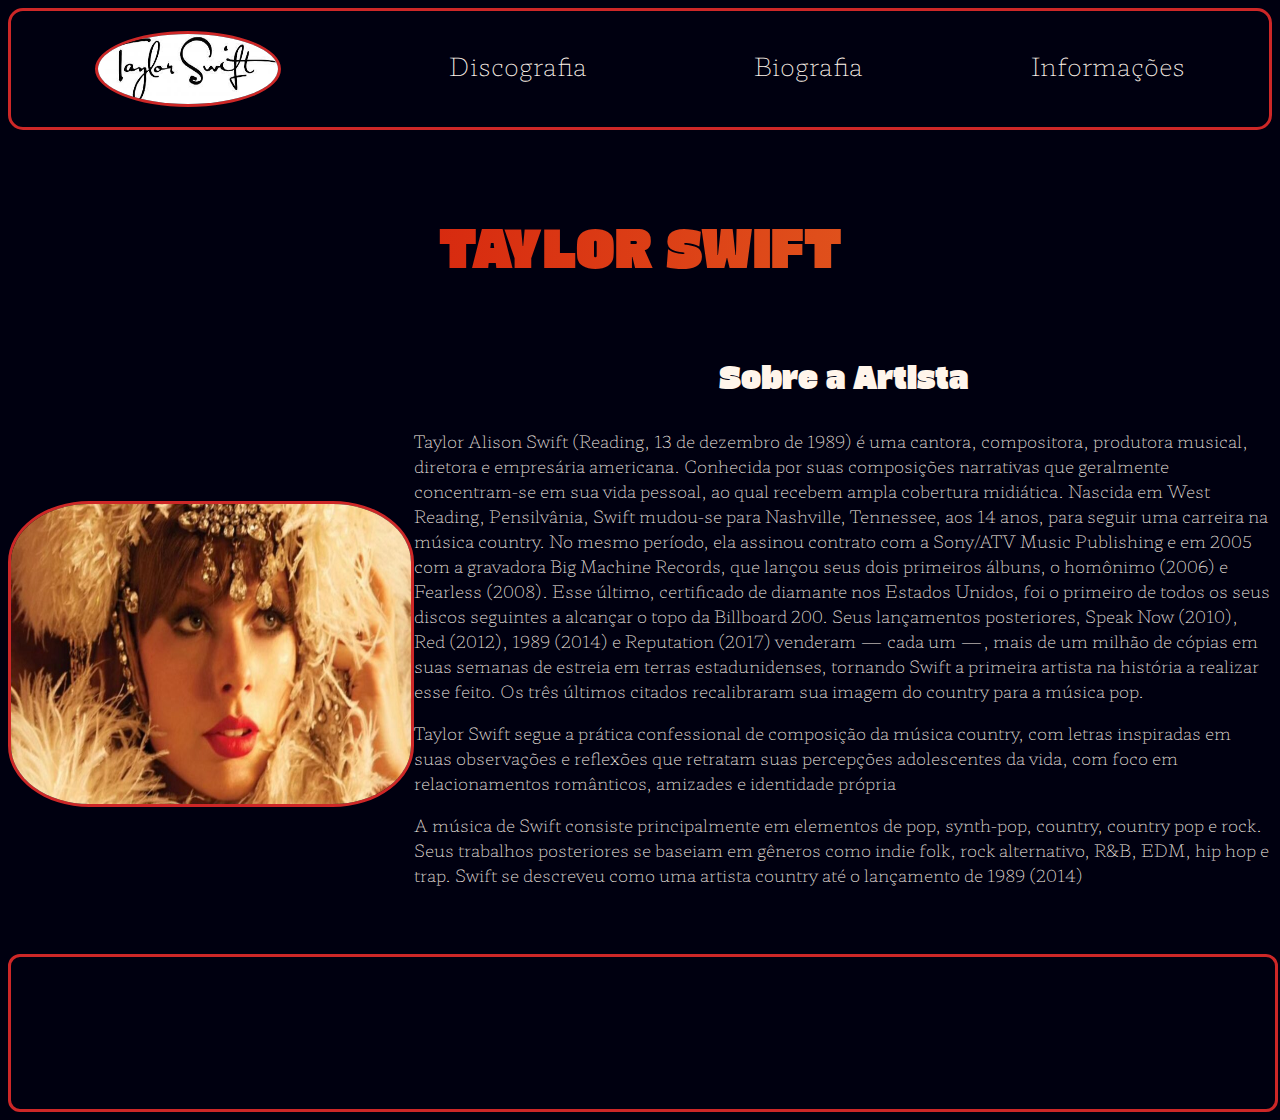
<file: index.html>
<html lang="en">
<head>
    <meta charset="UTF-8">
    <meta name="viewport" content="width=device-width, initial-scale=1.0">
    <title>TAYLOR SWIFT</title>
    <link rel="stylesheet" type="text/css" href="styling.css">
</head>
<body>

    <header>
        <img class="logo" src="tslogo.jpg">
        <nav class="cabecalho">
            <ul>
                    <a class="cabecalho-menu" href="disco.html">Discografia</a>
            </ul>
        </nav>
        <nav class="cabecalho">
            <ul>
                    <a class="cabecalho-menu" href="biografia.html">Biografia</a>
            </ul>
        </nav>
        <nav class="cabecalho">
            <ul>
                   <a class="cabecalho-menu" href="info.html">Informações</a>
            </ul>
        </nav>
    </header>

    <h2>TAYLOR SWIFT</h2>
    <main class="container">
        <div class="img2">
            <img class="cshphoto" src="tsinicio.jpg" alt="" usemap="#imgmap">
            <map name="imgmap">
                <area shape="poly" coords="(63, 167) (42, 170) (39,184) (32, 192) (27, 211) (8, 231)  (32, 261) (64, 257) (68, 264) (30, 359) (152, 357) (145, 263) (135, 243) (137, 237) (159, 259) (153, 226) (178, 244) (113, 159) (68, 161)" alt="will/trait" href="membros.html">
                <area shape="poly" coords="(192, 358) (223, 280) (209, 254) (190, 252) (183, 216) (176, 214) (192, 193) (192, 183) (203, 151) (281, 172) (287, 197) (270, 256) (277, 257) (285, 270) (318, 307) (316, 321) (303, 326) (304, 359)" alt="Seth" href="membros.html">
                <area shape="poly" coords="(324, 359) (321, 288) (328, 284) (326, 271) (306, 264) (299, 232) (293, 230) (301, 210) (300, 164) (395, 169) (404, 260) (386, 266) (392, 278) (413, 306) (418, 359)" alt="Ethan" href="membros.html">
                <area shape="poly" coords="(430, 359) (446, 320) (457, 300) (445, 274) (426, 269) (421, 243) (415, 240) (424, 221) (426, 194) (419, 177)(494, 168) (514, 209) (499, 255) (538, 359)" alt="Andrew" href="membros.html">
            </map>
        </div>

        <div class="text">
            <section>
                <h3>Sobre a Artista</h3>
                <p>Taylor Alison Swift (Reading, 13 de dezembro de 1989) é uma cantora, compositora, produtora musical, diretora e empresária americana. Conhecida por suas composições narrativas que geralmente concentram-se em sua vida pessoal, ao qual recebem ampla cobertura midiática. Nascida em West Reading, Pensilvânia, Swift mudou-se para Nashville, Tennessee, aos 14 anos, para seguir uma carreira na música country. No mesmo período, ela assinou contrato com a Sony/ATV Music Publishing e em 2005 com a gravadora Big Machine Records, que lançou seus dois primeiros álbuns, o homônimo (2006) e Fearless (2008). Esse último, certificado de diamante nos Estados Unidos, foi o primeiro de todos os seus discos seguintes a alcançar o topo da Billboard 200. Seus lançamentos posteriores, Speak Now (2010), Red (2012), 1989 (2014) e Reputation (2017) venderam — cada um —, mais de um milhão de cópias em suas semanas de estreia em terras estadunidenses, tornando Swift a primeira artista na história a realizar esse feito. Os três últimos citados recalibraram sua imagem do country para a música pop. </p>
            </section>
                <p>Taylor Swift segue a prática confessional de composição da música country, com letras inspiradas em suas observações e reflexões que retratam suas percepções adolescentes da vida, com foco em relacionamentos românticos, amizades e identidade própria</p>
   
            <section>
                <p>A música de Swift consiste principalmente em elementos de pop, synth-pop, country, country pop e rock. Seus trabalhos posteriores se baseiam em gêneros como indie folk, rock alternativo, R&B, EDM, hip hop e trap. Swift se descreveu como uma artista country até o lançamento de 1989 (2014)</p>
            </section>
        </div>
    </main>

    <div class="rodape">
    <footer>
        <iframe class="cshfy" style="border-radius:12px" src="https://open.spotify.com/embed/artist/06HL4z0CvFAxyc27GXpf02?utm_source=generator" width="100%" height="152" frameBorder="0" allowfullscreen="" allow="autoplay; clipboard-write; encrypted-media; fullscreen; picture-in-picture" loading="lazy"></iframe>  
    </footer>
    </div>

</body>
</file>
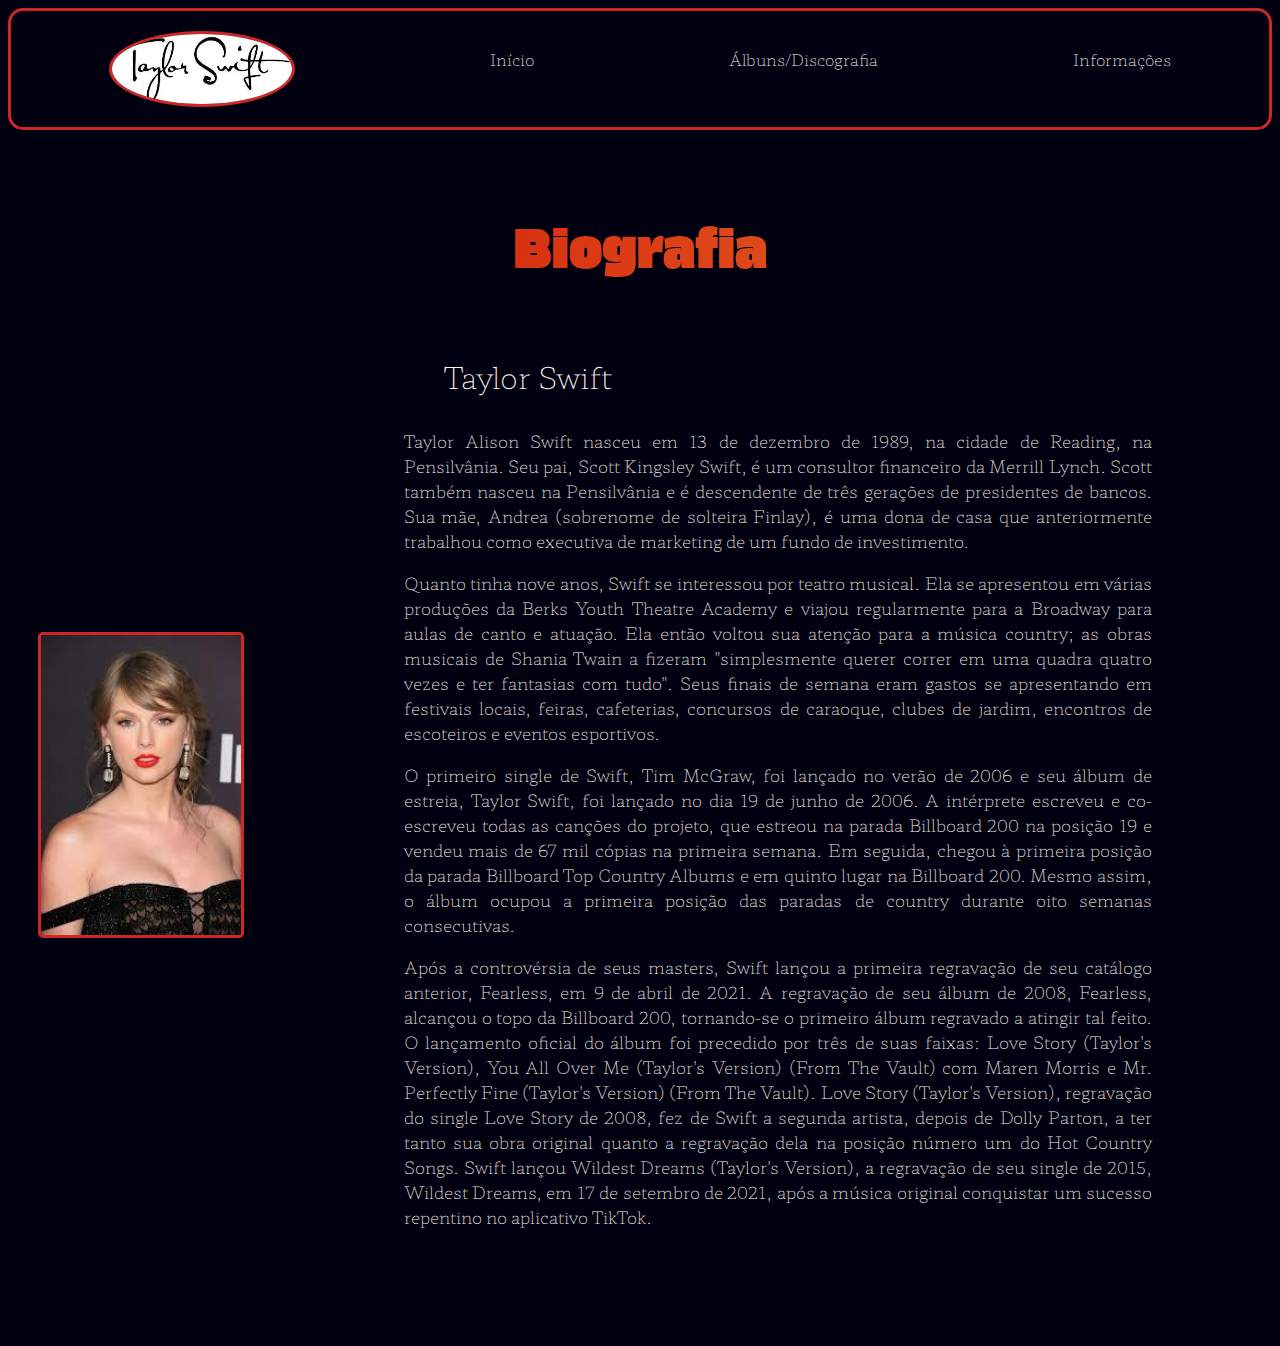
<file: biografia.html>
<html lang="en">
<head>
    <meta charset="UTF-8">
    <meta name="viewport" content="width=device-width, initial-scale=1.0">
    <title>Biografia</title>
    <link rel="stylesheet" type="text/css" href="biografia.css">
</head>
<body>

    <header>
        <img class="logo" src="tslogo.jpg">
        <nav class="cabecalho">
            <ul>
                <a class="cabecalho-menu" href="site.html">Início</a>
            </ul>
        </nav>
        <nav class="cabecalho">
            <ul>
                <a class="cabecalho-menu" href="disco.html">Álbuns/Discografia</a>
            </ul>
        </nav>
        <nav class="cabecalho">
            <ul>
                   <a class="cabecalho-menu" href="info.html">Informações</a>
            </ul>
        </nav>
    </header>

    <h2>Biografia</h2>
    <main>
        <section class="membro-will">
            <div class="membros-img">
                <img src="taylorbio.jpg">
                <div class="div-membros">
                    <h3>Taylor Swift</h3>
                    <p>Taylor Alison Swift nasceu em 13 de dezembro de 1989, na cidade de Reading, na Pensilvânia. Seu pai, Scott Kingsley Swift, é um consultor financeiro da Merrill Lynch. Scott também nasceu na Pensilvânia e é descendente de três gerações de presidentes de bancos. Sua mãe, Andrea (sobrenome de solteira Finlay), é uma dona de casa que anteriormente trabalhou como executiva de marketing de um fundo de investimento.</p>
                    <p>Quanto tinha nove anos, Swift se interessou por teatro musical. Ela se apresentou em várias produções da Berks Youth Theatre Academy e viajou regularmente para a Broadway para aulas de canto e atuação. Ela então voltou sua atenção para a música country; as obras musicais de Shania Twain a fizeram "simplesmente querer correr em uma quadra quatro vezes e ter fantasias com tudo". Seus finais de semana eram gastos se apresentando em festivais locais, feiras, cafeterias, concursos de caraoque, clubes de jardim, encontros de escoteiros e eventos esportivos.</p>
                 <p>O primeiro single de Swift, Tim McGraw, foi lançado no verão de 2006 e seu álbum de estreia, Taylor Swift, foi lançado no dia 19 de junho de 2006. A intérprete escreveu e co-escreveu todas as canções do projeto, que estreou na parada Billboard 200 na posição 19 e vendeu mais de 67 mil cópias na primeira semana. Em seguida, chegou à primeira posição da parada Billboard Top Country Albums e em quinto lugar na Billboard 200. Mesmo assim, o álbum ocupou a primeira posição das paradas de country durante oito semanas consecutivas.</p>
                 <p>Após a controvérsia de seus masters, Swift lançou a primeira regravação de seu catálogo anterior, Fearless, em 9 de abril de 2021. A regravação de seu álbum de 2008, Fearless, alcançou o topo da Billboard 200, tornando-se o primeiro álbum regravado a atingir tal feito. O lançamento oficial do álbum foi precedido por três de suas faixas: Love Story (Taylor's Version), You All Over Me (Taylor's Version) (From The Vault) com Maren Morris e Mr. Perfectly Fine (Taylor's Version) (From The Vault). Love Story (Taylor's Version), regravação do single Love Story de 2008, fez de Swift a segunda artista, depois de Dolly Parton, a ter tanto sua obra original quanto a regravação dela na posição número um do Hot Country Songs. Swift lançou Wildest Dreams (Taylor's Version), a regravação de seu single de 2015, Wildest Dreams, em 17 de setembro de 2021, após a música original conquistar um sucesso repentino no aplicativo TikTok.</p>
                </div>
            </div>
        </section>
</file>
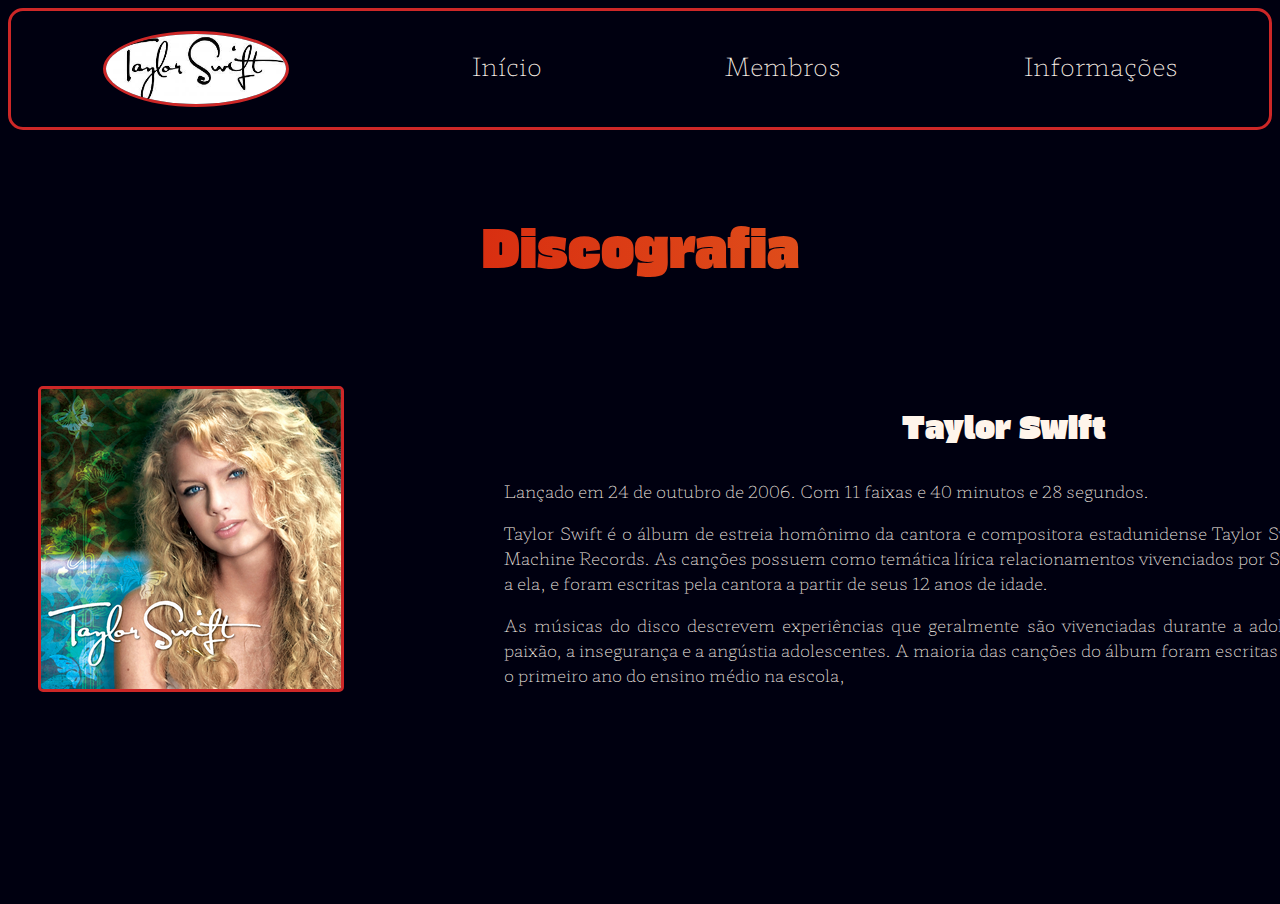
<file: disco.html>
<html lang="en">
<head>
    <meta charset="UTF-8">
    <meta name="viewport" content="width=device-width, initial-scale=1.0">
    <title>Discografia Geral</title>
    <link rel="stylesheet" type="text/css" href="disco.css">
</head>
<body>

    <header>
        <img class="logo" src="tslogo.jpg">
        <nav class="cabecalho">
            <ul>
                <a class="cabecalho-menu" href="site.html">Início</a>
            </ul>
        </nav>
        <nav class="cabecalho">
            <ul>
                <a class="cabecalho-menu" href="biografia.html">Membros</a>
            </ul>
        </nav>
        <nav class="cabecalho">
            <ul>
                <a class="cabecalho-menu" href="info.html">Informações</a>
            </ul>
        </nav>
    </header>

        <h2>Discografia</h2>
    <main class="container">
        <div class="album-img">
            <img src="taylorswift.png">
            <div class="album-text">
                <h3>Taylor Swift</h3>
                <p>Lançado em 24 de outubro de 2006. Com 11 faixas e 40 minutos e 28 segundos.</p>
            <p>Taylor Swift é o álbum de estreia homônimo da cantora e compositora estadunidense Taylor Swift, lançado através da Big Machine Records.  As canções possuem como temática lírica relacionamentos vivenciados por Swift e por pessoas próximas a ela, e foram escritas pela cantora a partir de seus 12 anos de idade.</p>
            <p>As músicas do disco descrevem experiências que geralmente são vivenciadas durante a adolescência, como a primeira paixão, a insegurança e a angústia adolescentes. A maioria das canções do álbum foram escritas enquanto a cantora cursava o primeiro ano do ensino médio na escola,</p>            
            </div>
        </div>

        <div class="album-img">
            <img src="fearless.png"> 
            <div class="album-text">
                <h3>Fearless</h3>
                <p>Lançado em 11 de novembro de 2008. Com 13 faixas e 53 minutos e 47 segundos.</p>
                <p>Fearless é o segundo álbum de estúdio de Taylor Swift. O disco incorpora elementos da música country que também estiveram presentes em seu antecessor, Taylor Swift (2006), trazendo ainda uma sonoridade misturada à da música pop em sua essência.</p>
                <p>O sucesso comercial e de crítica obtido por Fearless estabeleceu Swift como uma estrela mainstream além da cena da música country.</p></div>
        </div>

        <div class="album-img">
            <img src="speaknow.jpg">
            <div class="album-text">
                <h3>Speak Now</h3>
                <p>Lançado em 25 de outubro de 2010. Com 14 faixas e 67 minutos e 02 segundos.</p>
                <p>Usando composições confessionais, Speak Now aborda principalmente o desgosto e reflexões sobre relacionamentos rompidos, e algumas faixas foram inspiradas pelo estrelato crescente de sua intérprete aos olhos do público para confrontar seus críticos e adversários. Derivado principalmente do country pop, suas canções incorporam estilos proeminentes do rock, e suas melodias são caracterizadas por instrumentos acústicos entrelaçados com guitarras elétricas, bateria e orquestra de cordas.</p>
              </div>
        </div>

        <div class="album-img">
            <img src="red.png">
            <div class="album-text">
                <h3>Red</h3>
                <p>Lançado em 22 de outubro de 2012. Com 16 faixas e 65 minutos e 11 segundos.</p>
                <p>O título da obra se refere às emoções tumultuosas e "vermelhas" resultadas do romance ineficaz vivido pela artista durante o desenvolvimento do mesmo. Musicalmente, assim como nos discos anteriores de Swift, Red incorpora o country como estilo musical predominante, contendo elementos de gêneros como o folk, o rock e a música eletrônica e subgêneros como arena rock, Britrock, dance-pop e dubstep. Embora a gravadora de Swift tenha promovido Red como um álbum country, esta categorização foi contestada por jornalistas, que o consideraram um álbum pop. </p></div>
        </div>

        <div class="album-img">
            <img src="1989.png">
            <div class="album-text">
                <h3>1989</h3>
                <p>Lançado em 27 de outubro de 2014. Com 13 faixas e 48 minutos e 41 segundos.</p>
        <p>Descrito por Swift como seu "primeiro álbum oficialmente pop", 1989 apresenta como gêneros musicais predominantes o pop e o synthpop, sendo um notável afastamento dos trabalhos anteriores da cantora, que eram fortemente influenciados pelo country. Sua produção também se difere dos projetos anteriores da artista, sendo mais eletrônica e constituída por percussão programada, sintetizadores, acordes pulsantes de baixo, vocais de apoio processados e guitarras. O conteúdo lírico das canções possuem temas como amor e a complexidade de relacionamentos.</p>
       
            </div>
        </div>

        <div class="album-img">
            <img src="reputation.png">
            <div class="album-text">
                <h3>Reputation</h3>
                <p>Lançado em 10 de novembro de 2017. Com 15 faixas e 55 minutos e 38 segundos.</p>
    <p>Após seu quinto álbum de estúdio 1989 (2014), Swift se envolveu em disputas altamente divulgadas com várias celebridades e tornou-se constantemente alvo de escrutínio em tabloides. Ela, portanto, isolou-se da imprensa e da mídia social, onde mantinha uma presença ativa, e passou a desenvolver Reputation como um esforço para renovar seu estado de espírito, visando abordar duas temáticas principais; um baseado nas fofocas excessivas que a cercam, visto no tema declarativo do álbum, e o outro sobre como encontrar o amor em meio aos eventos tumultuosos.</p>
            </div>
        </div>

        <div class="album-img">
            <img src="lover.png">
            <div class="album-text">
                <h3>Lover</h3>
                <p>Lançado em 2 de dezembro de 2011. Com 18 faixas e 61 minutos e 48 segundos.</p>
                <p>Enquanto excursionava pelo mundo com a Reputation Stadium Tour (2018), a artista pôde experimentar o amor de seus fãs o que a ajudou a recuperar sua saúde mental após as controvérsias que levaram a Reputation. Com base nisso, ela começou a conceituar um álbum que apresentasse seu lado pessoal e vulnerável, conectando-a com seu público e mostrando seus pontos fortes como artista, além de canalizar sua vida pessoal reajustada e a libertação de sua percepção pública. </p>
            <p>Descrito por Swift como uma "carta de amor ao amor próprio", a artista optou em usar Lover no título do álbum, revelando um lado mais amoroso, além de abranger melhor seu conceito no geral. Diferente de Reputation, que continha um som ​​influenciado pelo hip hop e tratava de problemas mais obscuros, Lover celebra todo o espectro do amor, usando tons claros e brilhantes. Em termos musicais, é principalmente um álbum pop e electropop, com elementos proeminentes de rock and roll, bubblegum pop, dream pop, folk-rock, indie-pop e country, com críticos notando ainda influências do pop rock e synth-pop dos anos 1980.</p>
                
            </div>
        </div>
        
        <div class="album-img">
            <img class="mono" src="folklore.png">
            <div class="album-text">
                <h3>folklore</h3>
                <p>Lançado em 24 de julho de 2020. Com 16 faixas e 63 minutos e 29 segundos.</p>
            <p>A concepção de Folklore se deu no contexto da pandemia de COVID-19, quando Swift foi obrigada a entrar em quarentena, vindo a abortar os planos de embarcar em uma turnê mundial para promover seu disco anterior, Lover (2019), bem recebido comercial e criticamente. Nesse período, ela idealizou Folklore como "uma coleção de canções e histórias que fluíam como um fluxo de consciência de sua imaginação".
            </p>
            <p>Musicalmente, Folklore marca uma nova direção para Swift, distanciando-se das sonoridades pop comerciais presentes nos últimos trabalhos dela, bem como do country que a acompanhou no início de sua carreira. Este, por sua vez, derivou-se de gêneros pouco explorados como indie folk e chamber pop.</p>
            
            </div>
        </div>
           
        <div class="album-img">
            <img src="evermore.png">
            <div class="album-text">
            <h3>Evermore</h3>
            <p>Lançado em 11 de dezembro de 2020. Com 15 faixas e 60 minutos e 38 segundos.</p>
            <p>Swift descreveu Evermore como uma ramificação da "floresta folclórica" ​​— uma direção escapista e inspirada em cottagecore que ela idealizou pela primeira vez com Folklore; ela os definiu como álbuns irmãos. Musicalmente, mantém a exploração por gêneros musicais alternativos, como rock alternativo, folk-pop e chamber rock, que fora iniciada em seu predecessor. A narrativa impressionista e a mitopoeia dominam sua técnica lírica. Seu conceito foi descrito como uma antologia de contos sobre amor, casamento, infidelidade e luto, explorando as complexidades da emoção humana. O seu arranjo musical é predominantemente constituído por vocais, violão, piano e cordas.</p>
            </div>
        </div>
        
        <div class="album-img">
            <img src="midnights.png">
            <div class="album-text">
                <h3>Midnights</h3>
                <p> Lançado em 21 de outubro de 2022. Com 13 faixas e 44 minutos.</p>
                <p> Swift concebeu Midnights como um álbum conceitual, que explora reflexões noturnas inspirada pelas "noites de insônia" de Swift e aborda temas como ansiedade, insegurança, autocrítica, autoconsciência, insônia e autoconfiança, utilizando letras confessionais e ao mesmo tempo enigmáticas.</p>
                <p>Musicalmente, o projeto explora os estilos chill out, electropop, dream pop e bedroom pop, adotando uma abordagem alternativa ao som synth-pop dos projetos pop anteriores da cantora.</p>
            </div>
        </div>
        
        <div class="album-img">
            <img src="ttpd.png">
            <div class="album-text">
                <h3>The Tortured Poets Department</h3>
                <p>Lançado em 19 de abril de 2024. Com 16 faixas e 65 minutos e 08 segundos.</p>
        <p>Descrito por Swift como uma "tábua de salvação", ela concebeu The Tortured Poets Department como um projeto de composição crucial em meio à sua crescente fama e ao escrutínio da mídia. Em termos musicais, é principalmente um álbum de synth-pop minimalista, chamber pop e folk-pop com influências de rock e country. A melodia é predominantemente de ritmo médio, impulsionada por sintetizadores e baterias eletrônicas ao lado de piano e guitarra. As canções refletem sobre sua vida pública e privada, explorando tumulto e tristeza através de temas como autoconhecimento, ilusão, raiva, luto e humor. Post Malone e Florence and the Machine são os convidados do projeto.</p>
            </div>
        </div>
     
        <div class="album-img">
            <img src="showgirlo.jpg">
            <div class="album-text">
                <h3>The Life of a Showgirl</h3>
                <p>Lançado em 3 de outubro de 2025. Com 12 faixas e 41 minutos e 40 segundos.</p>
                <p>Inspirada pela The Eras Tour e por seu relacionamento romântico com Travis Kelce, Swift concebeu The Life of a Showgirl como um álbum vibrante e animado, refletindo seu estado de espírito triunfante. O resultado foi um disco de pop e soft rock otimista sobre fama e satisfação no amor.</p>
            </div>
        </div>
</file>
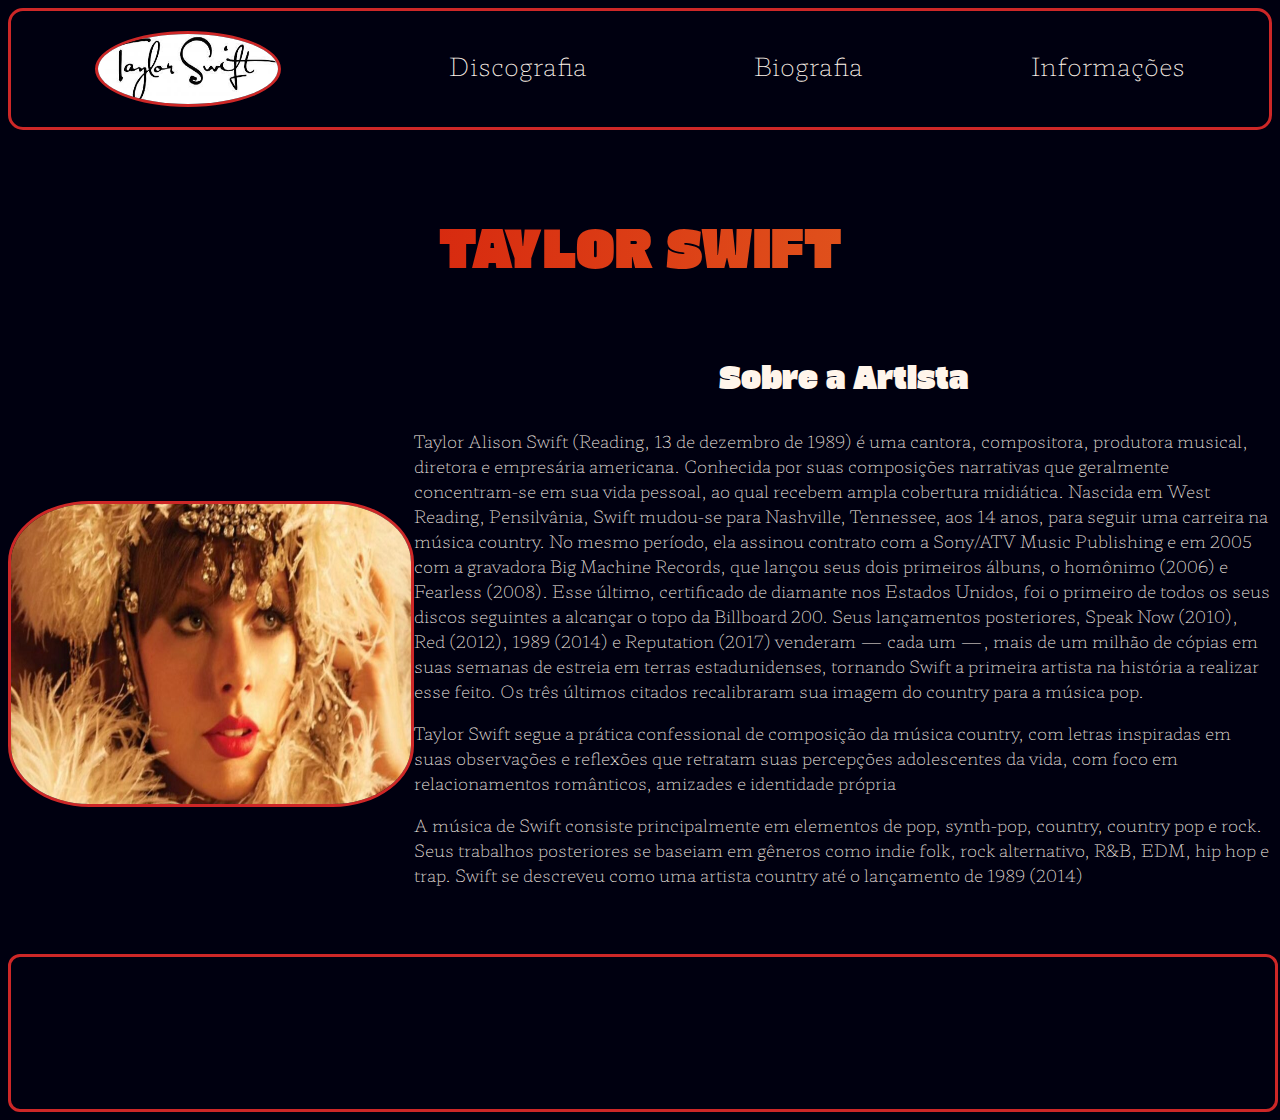
<file: site.html>
<html lang="en">
<head>
    <meta charset="UTF-8">
    <meta name="viewport" content="width=device-width, initial-scale=1.0">
    <title>TAYLOR SWIFT</title>
    <link rel="stylesheet" type="text/css" href="styling.css">
</head>
<body>

    <header>
        <img class="logo" src="tslogo.jpg">
        <nav class="cabecalho">
            <ul>
                    <a class="cabecalho-menu" href="disco.html">Discografia</a>
            </ul>
        </nav>
        <nav class="cabecalho">
            <ul>
                    <a class="cabecalho-menu" href="biografia.html">Biografia</a>
            </ul>
        </nav>
        <nav class="cabecalho">
            <ul>
                   <a class="cabecalho-menu" href="info.html">Informações</a>
            </ul>
        </nav>
    </header>

    <h2>TAYLOR SWIFT</h2>
    <main class="container">
        <div class="img2">
            <img class="cshphoto" src="tsinicio.jpg" alt="" usemap="#imgmap">
            <map name="imgmap">
                <area shape="poly" coords="(63, 167) (42, 170) (39,184) (32, 192) (27, 211) (8, 231)  (32, 261) (64, 257) (68, 264) (30, 359) (152, 357) (145, 263) (135, 243) (137, 237) (159, 259) (153, 226) (178, 244) (113, 159) (68, 161)" alt="will/trait" href="membros.html">
                <area shape="poly" coords="(192, 358) (223, 280) (209, 254) (190, 252) (183, 216) (176, 214) (192, 193) (192, 183) (203, 151) (281, 172) (287, 197) (270, 256) (277, 257) (285, 270) (318, 307) (316, 321) (303, 326) (304, 359)" alt="Seth" href="membros.html">
                <area shape="poly" coords="(324, 359) (321, 288) (328, 284) (326, 271) (306, 264) (299, 232) (293, 230) (301, 210) (300, 164) (395, 169) (404, 260) (386, 266) (392, 278) (413, 306) (418, 359)" alt="Ethan" href="membros.html">
                <area shape="poly" coords="(430, 359) (446, 320) (457, 300) (445, 274) (426, 269) (421, 243) (415, 240) (424, 221) (426, 194) (419, 177)(494, 168) (514, 209) (499, 255) (538, 359)" alt="Andrew" href="membros.html">
            </map>
        </div>

        <div class="text">
            <section>
                <h3>Sobre a Artista</h3>
                <p>Taylor Alison Swift (Reading, 13 de dezembro de 1989) é uma cantora, compositora, produtora musical, diretora e empresária americana. Conhecida por suas composições narrativas que geralmente concentram-se em sua vida pessoal, ao qual recebem ampla cobertura midiática. Nascida em West Reading, Pensilvânia, Swift mudou-se para Nashville, Tennessee, aos 14 anos, para seguir uma carreira na música country. No mesmo período, ela assinou contrato com a Sony/ATV Music Publishing e em 2005 com a gravadora Big Machine Records, que lançou seus dois primeiros álbuns, o homônimo (2006) e Fearless (2008). Esse último, certificado de diamante nos Estados Unidos, foi o primeiro de todos os seus discos seguintes a alcançar o topo da Billboard 200. Seus lançamentos posteriores, Speak Now (2010), Red (2012), 1989 (2014) e Reputation (2017) venderam — cada um —, mais de um milhão de cópias em suas semanas de estreia em terras estadunidenses, tornando Swift a primeira artista na história a realizar esse feito. Os três últimos citados recalibraram sua imagem do country para a música pop. </p>
            </section>
                <p>Taylor Swift segue a prática confessional de composição da música country, com letras inspiradas em suas observações e reflexões que retratam suas percepções adolescentes da vida, com foco em relacionamentos românticos, amizades e identidade própria</p>
   
            <section>
                <p>A música de Swift consiste principalmente em elementos de pop, synth-pop, country, country pop e rock. Seus trabalhos posteriores se baseiam em gêneros como indie folk, rock alternativo, R&B, EDM, hip hop e trap. Swift se descreveu como uma artista country até o lançamento de 1989 (2014)</p>
            </section>
        </div>
    </main>

    <div class="rodape">
    <footer>
        <iframe class="cshfy" style="border-radius:12px" src="https://open.spotify.com/embed/artist/06HL4z0CvFAxyc27GXpf02?utm_source=generator" width="100%" height="152" frameBorder="0" allowfullscreen="" allow="autoplay; clipboard-write; encrypted-media; fullscreen; picture-in-picture" loading="lazy"></iframe>  
    </footer>
    </div>

</body>
</file>
<file: styling.css>
@import url('https://fonts.googleapis.com/css2?family=Gasoek+One&display=swap');
@import url('https://fonts.googleapis.com/css2?family=Gasoek+One&family=Hahmlet:wght@100..900&display=swap');

body{
    background-color: #000010;
}
header{
    display: flex;
    flex-direction: row;
    align-items: flex-start;
    justify-content: space-around;
    padding: 20px;
    border: 3px, solid #cd2727;
    animation-name: example;
    animation-duration: 10s;
    animation-iteration-count: infinite;
    border-radius: 15px;
}
.container{
    display: flex;
    align-items:center;
    justify-content: space-evenly;
    margin-bottom: 50px;
}
.text{
    width: 1000px;

}
h3{
    font-family: "Gasoek One", sans-serif;
    font-weight: 400;
    font-style: normal;
    font-size: 30px;
    color: #fff5eb;
    display: flex;
    justify-content: center;
    align-items: center;
}
h2{
    font-family: "Gasoek One", sans-serif;
    font-weight: 400;
    font-size: 50px;
    background: linear-gradient(90deg, #cf0202 0%, #e87929 100%);
    background-clip: text;
    -webkit-text-fill-color: transparent;
    animation: colors 5s alternate infinite;
    display: flex;
    justify-content: center;
    align-items: center;
    margin-top: 80px;
    transition: font-size 2s;
}
@keyframes colors {
    0% {
        filter: hue-rotate(279deg);
    }
    50% {
        filter: hue-rotate(197deg);
    }
    100% {
        filter: hue-rotate(12deg);
    }
}
p{
    font-family: "Hahmlet", serif;
    font-optical-sizing: auto;
    font-weight: 90;
    font-style: normal;
    font-size: 17px;
    color: #fff5eb;
}
a{
    position: relative;
    cursor: pointer;
    font-family: "Hahmlet", serif;
    font-optical-sizing: auto;
    font-weight: 90;
    font-style: normal;
    font-size: 25px;
    color: #fff5eb;
    transition: color 0.25s, font-size 0.25s;
}
a::after {
    position: absolute;
    content: "";
    inset: 0;
    background: white;
    scale: 1 0;
    z-index: -1;
    transition: 0.45s;
    border-radius: 15px;
}
a:hover{
    color: black;
    font-size: 30px;
}
a:hover::after{
    scale: 1 1;
}
.logo{
    width: 180px;
    height: 70px;
    border: 3px, solid #cd2727;
    animation-name: example;
    animation-duration: 10s;
    animation-iteration-count: infinite;
    border-radius: 50%;
    transition: width 0.25s, height 0.25s;
}
.logo:hover{
    width: 200px;
    height: 80px;
}
.cshphoto{
    width: 400px;
    height: 300px;
    margin-top: 80px;
    border: 3px, solid #cd2727;
    animation-name: example;
    animation-duration: 10s;
    animation-iteration-count: infinite;
    border-radius: 20%;
    transition: width 0.5s, height 0.5s;
}
@keyframes example {
    0% {border-color:#cd2727;}
    10%{border-color:#d53b2d;}
    20%{border-color:#e87929;}
    30%{border-color:#fbb23e;}
    40%{border-color:#5ed536;}
    50%{border-color:#41ca91;}
    60%{border-color:#2152f1;}
    70%{border-color:#432fd8;}
    80%{border-color:#c423c4;}
    90%{border-color:#cd2743;}
    100%{border-color:#cd2727;}
}
.cabecalho-menu{
    justify-content: space-evenly;
    text-decoration: none;
}
.cshfy {
    border: 3px, solid #cd2727;
    animation-name: example;
    animation-duration: 10s;
    animation-iteration-count: infinite;
    border-radius: 40%;
}
</file>
<file: biografia.css>
@import url('https://fonts.googleapis.com/css2?family=Gasoek+One&display=swap');
@import url('https://fonts.googleapis.com/css2?family=Gasoek+One&family=Hahmlet:wght@100..900&display=swap');

body{
    background-color: #000010;
}
header{
    display: flex;
    flex-direction: row;
    align-items: flex-start;
    justify-content: space-around;
    padding: 20px;
    border: 3px, solid #cd2727;
    animation-name: example;
    animation-duration: 10s;
    animation-iteration-count: infinite;
    border-radius: 15px;
}
.container{
    display: flex;
    align-items:center;
    justify-content: space-evenly;
    margin-bottom: 50px;
}
.text{
    width: 1000px;

}
.membros-img{
    display: flex;
    align-items: center;
    gap: 100px;
    margin-bottom: 100px;
    margin-left: 30px;
}
.div-membros{
    text-align: justify;
    margin-left: 60px;
    margin-right: 120px;
}
a{
    text-decoration: none;
    position: relative;
    cursor: pointer;
    font-family: "Hahmlet", serif;
    font-optical-sizing: auto;
    font-weight: 90;
    font-style: normal;
    color: #fff5eb;
    transition: color 0.25s, font-size 0.25s;
}
a::after {
    position: absolute;
    content: "";
    inset: 0;
    background: white;
    scale: 1 0;
    z-index: -1;
    transition: 0.45s;
    border-radius: 15px;
}
a:hover{
    color: black;
    font-size: 30px;
}
a:hover::after{
    scale: 1 1;
}
p{ 
    font-family: "Hahmlet", serif;
    font-optical-sizing: auto;
    font-weight: 90;
    font-style: normal;
    font-size: 17px;
    color: #fff5eb;
}
h3{
    font-family: "Hahmlet", serif;
    font-optical-sizing: auto;
    font-weight: 90;
    font-style: normal;
    font-size: 30px;
    color: #fff5eb;
    display: flex;
    text-align: center;
    margin-left: 40px;
    margin-bottom: 30px;

}
h2{
    font-family: "Gasoek One", sans-serif;
    font-weight: 400;
    font-size: 50px;
    background: linear-gradient(90deg, #cf0202 0%, #e87929 100%);
    background-clip: text;
    -webkit-text-fill-color: transparent;
    animation: colors 5s alternate infinite;
    display: flex;
    justify-content: center;
    align-items: center;
    margin-top: 80px;
    transition: font-size 2s;
}
@keyframes colors {
    0% {
        filter: hue-rotate(279deg);
    }
    50% {
        filter: hue-rotate(197deg);
    }
    100% {
        filter: hue-rotate(12deg);
    }
}
@keyframes example {
    0% {border-color:#cd2727;}
    10%{border-color:#d53b2d;}
    20%{border-color:#e87929;}
    30%{border-color:#fbb23e;}
    40%{border-color:#5ed536;}
    50%{border-color:#41ca91;}
    60%{border-color:#2152f1;}
    70%{border-color:#432fd8;}
    80%{border-color:#c423c4;}
    90%{border-color:#cd2743;}
    100%{border-color:#cd2727;}
}
.logo{
    width: 180px;
    height: 70px;
    border: 3px, solid #cd2727;
    animation-name: example;
    animation-duration: 10s;
    animation-iteration-count: infinite;
    border-radius: 50%;
    transition: width 0.25s, height 0.25s;
}
.logo:hover{
    width: 200px;
    height: 80px;
}
img{
    display: flex;
    width: 300px;
    height: 300px;
    border: 3px, solid #cd2727;
    animation-name: example;
    animation-duration: 10s;
    animation-iteration-count: infinite;
    border-radius: 5px;
    transition: width 0.5s, height 0.5s;
    gap: 60px;
}
</file>
<file: disco.css>
@import url('https://fonts.googleapis.com/css2?family=Gasoek+One&display=swap');
@import url('https://fonts.googleapis.com/css2?family=Gasoek+One&family=Hahmlet:wght@100..900&display=swap');
body{
    background-color: #000010;
}
header{
    display: flex;
    flex-direction: row;
    align-items: flex-start;
    justify-content: space-around;
    padding: 20px;
    border: 3px, solid #cd2727;
    animation-name: example;
    animation-duration: 10s;
    animation-iteration-count: infinite;
    border-radius: 15px;
}
.container{
    display: flex;
    align-items:center;
    justify-content: space-evenly;
    margin-bottom: 50px;
}
.album-text{
    width: 1000px;
}
.cabecalho-menu{
    justify-content: space-evenly;
    text-decoration: none;
}
.album-img{
    display: flex;
    align-items: center;
    gap: 100px;
    margin-bottom: 100px;
    margin-left: 30px;
}
.album-text{
    text-align: justify;
    margin-left: 60px;
    margin-right: 120px;
}
p{ 
    font-family: "Hahmlet", serif;
    font-optical-sizing: auto;
    font-weight: 90;
    font-style: normal;
    font-size: 25px;
    color: #fff5eb;
}
h3{
    font-family: "Gasoek One", sans-serif;
    font-weight: 400;
    font-style: normal;
    font-size: 30px;
    color: #fff5eb;
    display: flex;
    justify-content: center;
    align-items: center;
}
h2{
    font-family: "Gasoek One", sans-serif;
    font-weight: 400;
    font-size: 50px;
    background: linear-gradient(90deg, #cf0202 0%, #e87929 100%);
    background-clip: text;
    -webkit-text-fill-color: transparent;
    animation: colors 5s alternate infinite;
    display: flex;
    justify-content: center;
    align-items: center;
    margin-top: 80px;
    transition: font-size 2s;
}
@keyframes colors {
    0% {
        filter: hue-rotate(279deg);
    }
    50% {
        filter: hue-rotate(197deg);
    }
    100% {
        filter: hue-rotate(12deg);
    }
}
@keyframes example {
    0% {border-color:#cd2727;}
    10%{border-color:#d53b2d;}
    20%{border-color:#e87929;}
    30%{border-color:#fbb23e;}
    40%{border-color:#5ed536;}
    50%{border-color:#41ca91;}
    60%{border-color:#2152f1;}
    70%{border-color:#432fd8;}
    80%{border-color:#c423c4;}
    90%{border-color:#cd2743;}
    100%{border-color:#cd2727;}
}p{
    font-family: "Hahmlet", serif;
    font-optical-sizing: auto;
    font-weight: 90;
    font-style: normal;
    font-size: 17px;
    color: #fff5eb;
}
a{
    position: relative;
    cursor: pointer;
    font-family: "Hahmlet", serif;
    font-optical-sizing: auto;
    font-weight: 90;
    font-style: normal;
    font-size: 25px;
    color: #fff5eb;
    transition: color 0.25s, font-size 0.25s;
}
a::after {
    position: absolute;
    content: "";
    inset: 0;
    background: white;
    scale: 1 0;
    z-index: -1;
    transition: 0.45s;
    border-radius: 15px;
}
a:hover{
    color: black;
    font-size: 30px;
}
a:hover::after{
    scale: 1 1;
}
.logo{
    width: 180px;
    height: 70px;
    border: 3px, solid #cd2727;
    animation-name: example;
    animation-duration: 10s;
    animation-iteration-count: infinite;
    border-radius: 50%;
    transition: width 0.25s, height 0.25s;
}
.logo:hover{
    width: 200px;
    height: 80px;
}
img{
    display: flex;
    width: 300px;
    height: 300px;
    border: 3px, solid #cd2727;
    animation-name: example;
    animation-duration: 10s;
    animation-iteration-count: infinite;
    border-radius: 5px;
    transition: width 0.5s, height 0.5s;
    gap: 60px;
}
</file>
